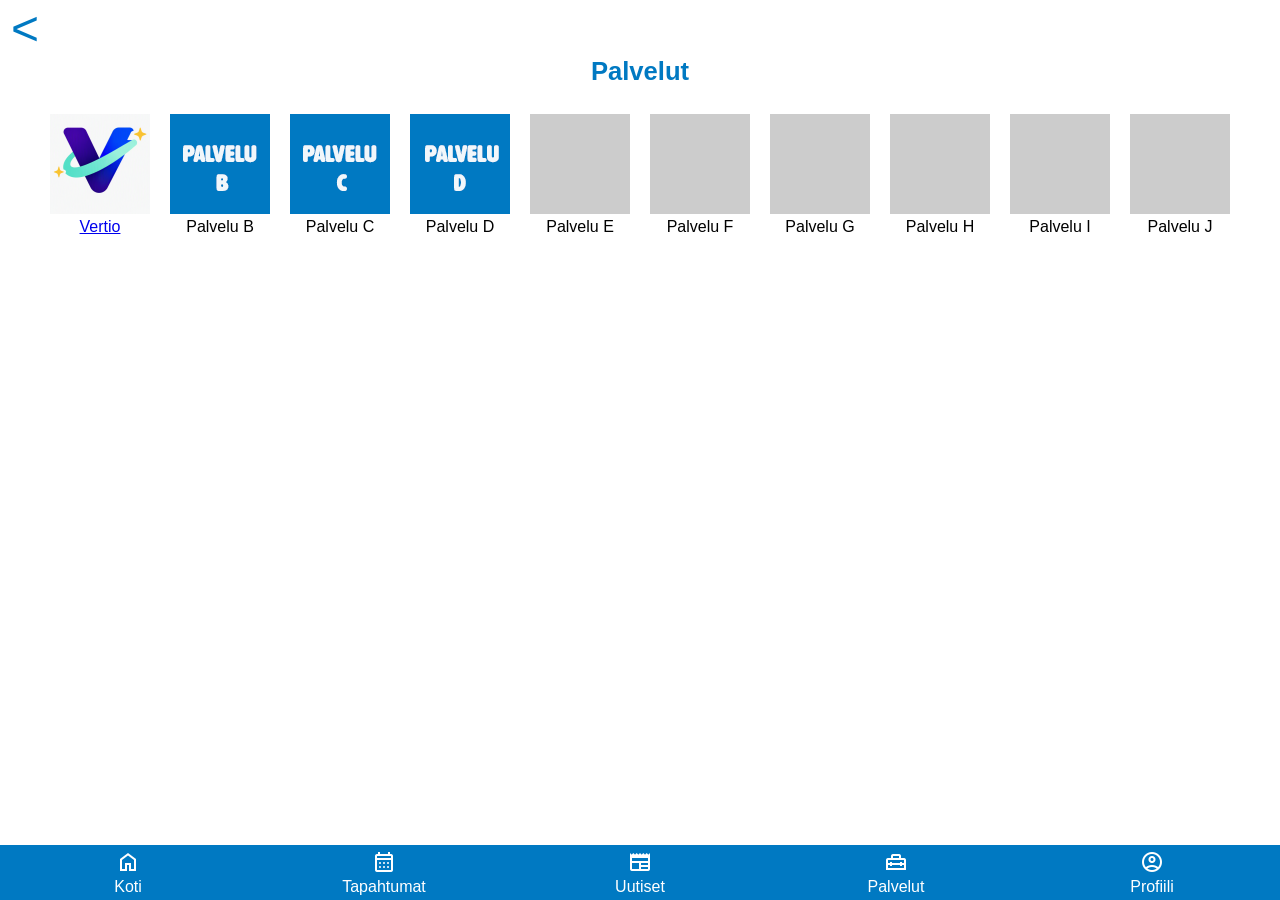
<file: palvelut.html>
<!DOCTYPE html>
<html lang="fi">
  <head>
    <title>CampusConnect | Palvelut</title>
    <meta name="color-scheme" content="only light">
    <meta charset="UTF-8">
    <meta name="viewport" content="width=device-width, initial-scale=1.0">
    <meta name="author" content="Elina">
    <meta name="theme-color" content="#0079C2">
    <link href="style.css" rel="stylesheet" type="text/css">
    <link rel="stylesheet" href="https://fonts.googleapis.com/css2?family=Material+Symbols+Outlined">
    <style> /* palvelukuvakkeet ja nimet  rivittyvät näytön leveyden mukaan */ 
      main {
        display: flex; flex-wrap: wrap; text-align: center; padding-bottom: 50px; justify-content: center
      }
      main div {
        margin:10px
      }
    </style>
  </head>
  
  <body>
    <header class="sub_header">
      <a href="index.html">&lt;</a>
      <h1>Palvelut</h1>
    </header>
    
    <main>
      <div>
        <a href="palvelut/vertio/etusivu.html"><img src="palvelut/kuvat_palvelut/vertio_logo.png" alt=""> <br> Vertio</a>
      </div>

      <div> 
        <img src="palvelut/kuvat_palvelut/palvelu_B.png" alt=""> <br>Palvelu B
      </div>

      <div> 
        <img src="palvelut/kuvat_palvelut/palvelu_C.png" alt=""> <br>Palvelu C
      </div>

      <div> 
        <img src="palvelut/kuvat_palvelut/palvelu_D.png" alt=""> <br>Palvelu D
      </div>
      <div> 
        <img src="palvelut/kuvat_palvelut/palvelu.png" alt=""> <br>Palvelu E
      </div>

      <div> 
        <img src="palvelut/kuvat_palvelut/palvelu.png" alt=""> <br>Palvelu F
      </div>
      <div> 
        <img src="palvelut/kuvat_palvelut//palvelu.png" alt=""> <br> Palvelu G
      </div>

      <div> 
        <img src="palvelut/kuvat_palvelut//palvelu.png" alt=""> <br>Palvelu H
      </div>

      <div> 
        <img src="palvelut/kuvat_palvelut/palvelu.png" alt=""> <br>  Palvelu I
      </div>
      <div> 
        <img src="palvelut/kuvat_palvelut/palvelu.png" alt=""> <br>Palvelu J
      </div>

    </main>

    <footer>
      <!-- linkit portaalin eri osiin -->
      <a href="index.html"><span class="material-symbols-outlined">home</span><br> Koti</a>    
      <a href=""><span class="material-symbols-outlined">calendar_month</span><br>Tapahtumat</a>   
      <a href="uutiset.html"> <span class="material-symbols-outlined">newspaper</span><br>Uutiset</a>   
      <a href="palvelut.html"><span class="material-symbols-outlined">home_repair_service</span> <br>Palvelut</a>    
      <a href=""><span class="material-symbols-outlined">account_circle</span><br>Profiili</a>  
    </footer>
    
  </body>
</html>
</file>
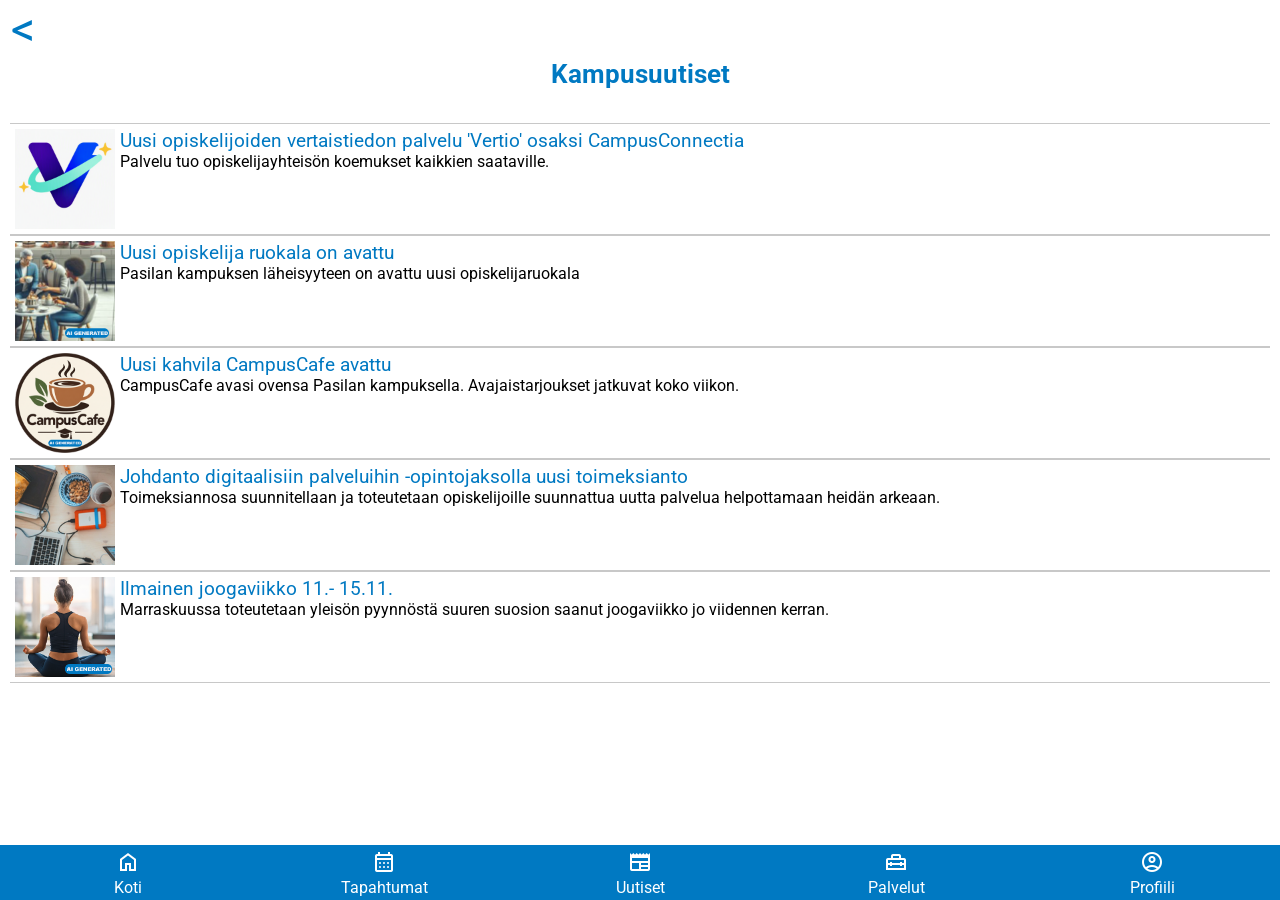
<file: uutiset.html>
<!DOCTYPE html>
<html lang="fi">

  <head>

    <title>CampusConnect | Uutiset</title>

    <meta name="color-scheme" content="only light">

    <meta charset="UTF-8">
    <meta name="viewport" content="width=device-width, initial-scale=1.0">
    <meta name="author" content="Elina">

    <meta name="theme-color" content="#0079C2">
    
    <link href="style.css" rel="stylesheet" type="text/css">

    <link rel="stylesheet" href="https://fonts.googleapis.com/css2?family=Material+Symbols+Outlined">

    <link rel="preconnect" href="https://fonts.googleapis.com">
    <link rel="preconnect" href="https://fonts.gstatic.com" crossorigin>
    <link href="https://fonts.googleapis.com/css2?family=Roboto:ital,wght@0,100..900;1,100..900&display=swap"
      rel="stylesheet">

    <style>  
    
      li {
        border-bottom: solid 1px rgb(200, 200, 200);
        border-top: solid 1px rgb(200,200,200);
        display: block; align-items: center; gap:10px; padding:5px
      }
      img {
        width: 100px; height: 100px;
      }
      p {
        margin-top:0px; padding-left: 5px;
      }
      p span {
        font-size: 1.2em; color:rgb(0,121,194)
      }
      ul {
        padding-left: 0px;
      }
      li a { 
        display: flex; text-decoration: none;color:black
      }
    </style>
  </head>

  <body>

    <header class="sub_header">
      <a href="index.html">&lt;</a>
      <h1>Kampusuutiset</h1>

    </header>

    <main id="news_page">
      <ul>
        <li><a href="uutiset/uutinen_vertio.html"><img src="uutiset/kuvat_uutiset/LOGO300.png" alt="Vertio-plavelun logo"><p><span>Uusi opiskelijoiden vertaistiedon palvelu 'Vertio' osaksi CampusConnectia</span>
        <br>Palvelu tuo opiskelijayhteisön koemukset kaikkien saataville.</p></a></li>
            
        <li><a><img src="uutiset/kuvat_uutiset/ruokala_AI.png" alt="AI:lla tuotettu kuva ruokalasta"><p><span>Uusi opiskelija ruokala on avattu</span>
        <br>Pasilan kampuksen läheisyyteen on avattu uusi opiskelijaruokala</p></a></li>

        <li><a href="uutiset/uutinen_campuscafe.html"><img src="uutiset/kuvat_uutiset/CampusCafe_AI.png" alt="AI:illa tuotettu logo"><p><span>Uusi kahvila CampusCafe avattu</span>
        <br>CampusCafe avasi ovensa Pasilan kampuksella. Avajaistarjoukset jatkuvat koko viikon.</p></a></li>

        <li><a><img src="uutiset/kuvat_uutiset/ODS.png" alt=""><p><span>Johdanto digitaalisiin palveluihin -opintojaksolla uusi toimeksianto</span>
        <br>Toimeksiannosa suunnitellaan ja toteutetaan opiskelijoille suunnattua uutta palvelua helpottamaan heidän arkeaan.</p></a></li>
              
        <li><a><img src="uutiset/kuvat_uutiset/jooga_AI.png" alt="AI:iila tuotettu kuva joogaavasta naisesta"><p><span>Ilmainen joogaviikko 11.- 15.11.</span>
        <br>Marraskuussa toteutetaan yleisön pyynnöstä suuren suosion saanut joogaviikko jo viidennen kerran.</p></a></li>
        </ul>
      </main>

    <footer>
      <!-- linkit portaalin eri osiin -->
      <a href="index.html">   <span class="material-symbols-outlined">home</span><br> Koti</a>    
      <a href=""><span class="material-symbols-outlined">calendar_month</span> <br>Tapahtumat</a>   
      <a href="uutiset.html"> <span class="material-symbols-outlined">newspaper</span><br>Uutiset</a>   
      <a href="palvelut.html"><span class="material-symbols-outlined">home_repair_service</span> <br>Palvelut</a>    
      <a href=""><span class="material-symbols-outlined">account_circle</span><br>  Profiili</a>
    </footer>

  </body>
</html>
</file>
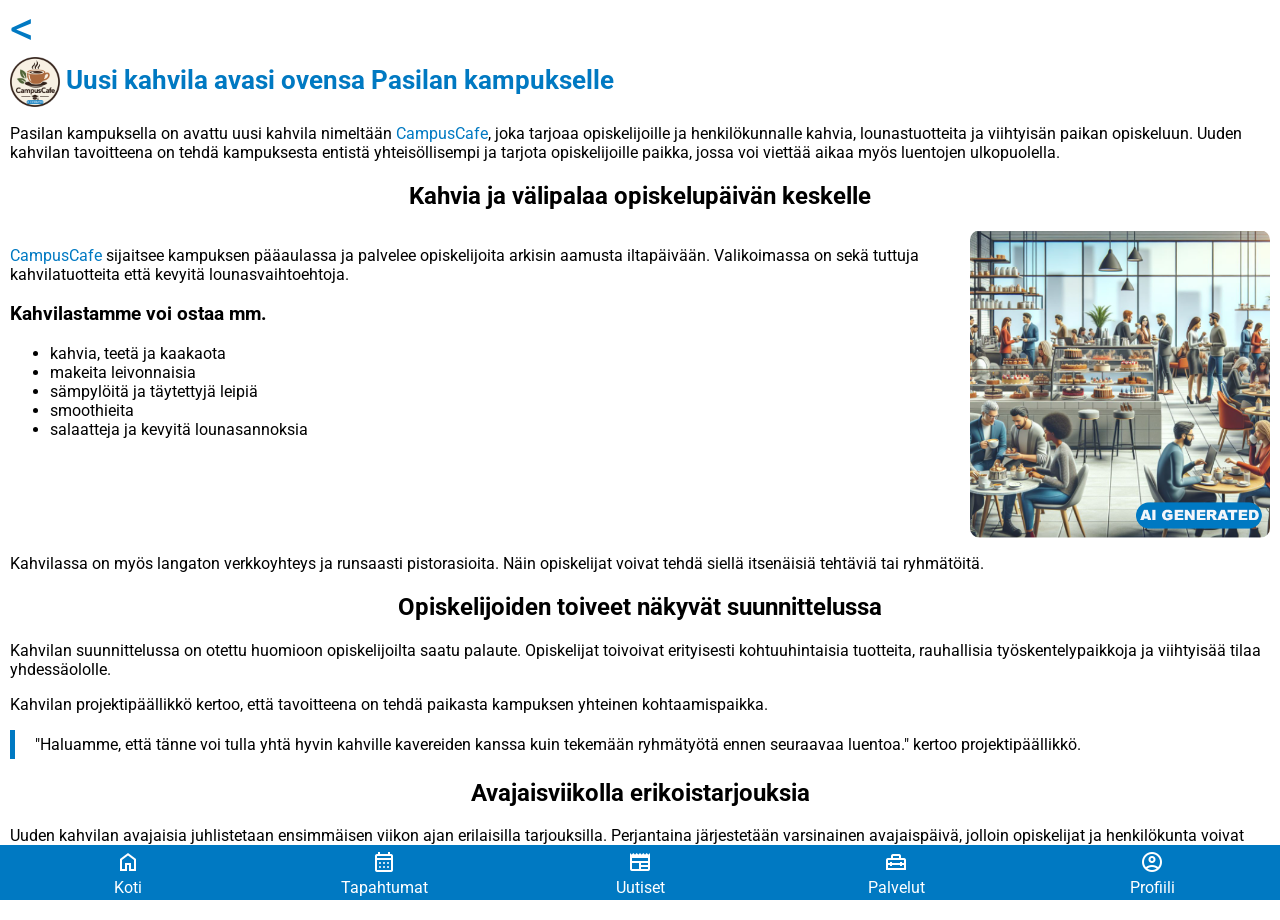
<file: uutiset/uutinen_campuscafe.html>
<!DOCTYPE html>
<html lang="fi">

<head>
  <title>Uusi kahvila avattu kampukselle</title>

  <meta charset="UTF-8">
  <meta name="viewport" content="width=device-width, initial-scale=1.0">

  <meta name="theme-color" content="#0079C2">

<link
  rel="stylesheet"
  href="https://fonts.googleapis.com/css2?family=Material+Symbols+Outlined"
>

   <link rel="preconnect" href="https://fonts.googleapis.com">
<link rel="preconnect" href="https://fonts.gstatic.com" crossorigin>
<link href="https://fonts.googleapis.com/css2?family=Roboto:ital,wght@0,100..900;1,100..900&display=swap" rel="stylesheet">


  <link href="style_uutiset.css" rel="stylesheet" type="text/css">
</head>


<body>
  <header>
    <!-- ylätunniste ja linkki uutisiin -->
       <a href="../uutiset.html">&lt;</a>
    
  </header>
  <main>
  <h1><img src="kuvat_uutiset/CampusCafe_AI.png" alt=""> Uusi kahvila avasi ovensa Pasilan kampukselle </h1>

  <p>Pasilan kampuksella on avattu uusi kahvila nimeltään <span class="coloraccent ">CampusCafe</span>, joka tarjoaa    opiskelijoille ja henkilökunnalle kahvia, lounastuotteita ja viihtyisän paikan opiskeluun. Uuden kahvilan tavoitteena on tehdä kampuksesta entistä     yhteisöllisempi ja tarjota opiskelijoille paikka, jossa voi viettää aikaa myös luentojen ulkopuolella.</p>

 
  
  <h2>Kahvia ja välipalaa opiskelupäivän keskelle</h2>

  <div class="flex-container">
    
   <div>
  <p><span class="coloraccent">CampusCafe</span> sijaitsee kampuksen pääaulassa ja palvelee opiskelijoita arkisin aamusta iltapäivään. Valikoimassa on sekä tuttuja kahvilatuotteita että kevyitä lounasvaihtoehtoja.</p>  

   <h3>Kahvilastamme voi ostaa mm. </h3>

  <ul>
    <li>kahvia, teetä ja kaakaota </li>
    <li>makeita leivonnaisia</li>
    <li>sämpylöitä ja täytettyjä leipiä </li>
    <li>smoothieita</li>
    <li>salaatteja ja kevyitä lounasannoksia
  </ul>
  </div>
  <img src="kuvat_uutiset/kahvila_AI.png" alt="CampusCafeen tunnelmaa" class="cafe ">
  </div>
  

  <p>Kahvilassa on myös langaton verkkoyhteys ja runsaasti pistorasioita. Näin opiskelijat voivat tehdä siellä itsenäisiä tehtäviä tai ryhmätöitä.</p>

<h2>Opiskelijoiden toiveet näkyvät suunnittelussa</h2>
<p>Kahvilan suunnittelussa on otettu huomioon opiskelijoilta saatu palaute. Opiskelijat toivoivat erityisesti kohtuuhintaisia tuotteita, rauhallisia työskentelypaikkoja ja viihtyisää tilaa yhdessäololle.</p>
 <p>Kahvilan projektipäällikkö kertoo, että tavoitteena on tehdä paikasta kampuksen yhteinen kohtaamispaikka.</p>
<p class="quote">"Haluamme, että tänne voi tulla yhtä hyvin kahville kavereiden kanssa kuin tekemään ryhmätyötä ennen seuraavaa
luentoa." kertoo projektipäällikkö.</p>
<h2>Avajaisviikolla erikoistarjouksia</h2>
<p>Uuden kahvilan avajaisia juhlistetaan ensimmäisen viikon ajan erilaisilla tarjouksilla. Perjantaina järjestetään varsinainen avajaispäivä, jolloin opiskelijat ja henkilökunta voivat tutustua kahvilaan ja antaa palautetta sen toiminnasta.</p>
</main>
<footer>
<!-- alatunniste ja CC:n linkit -->

 
   	 <a href="../index.html">   <span class="material-symbols-outlined">home</span><br> Koti</a>    
    <a href=""><span class="material-symbols-outlined">calendar_month</span> <br>
  Tapahtumat</a>   
  <a href="../uutiset.html"> <span class="material-symbols-outlined">newspaper</span><br>
  Uutiset</a>   
   <a href="../palvelut.html"><span class="material-symbols-outlined">home_repair_service</span> <br>    Palvelut</a>    
    <a href=""><span class="material-symbols-outlined">account_circle</span><br>  Profiili</a>
    
</footer>

</body>

</html>
</file>
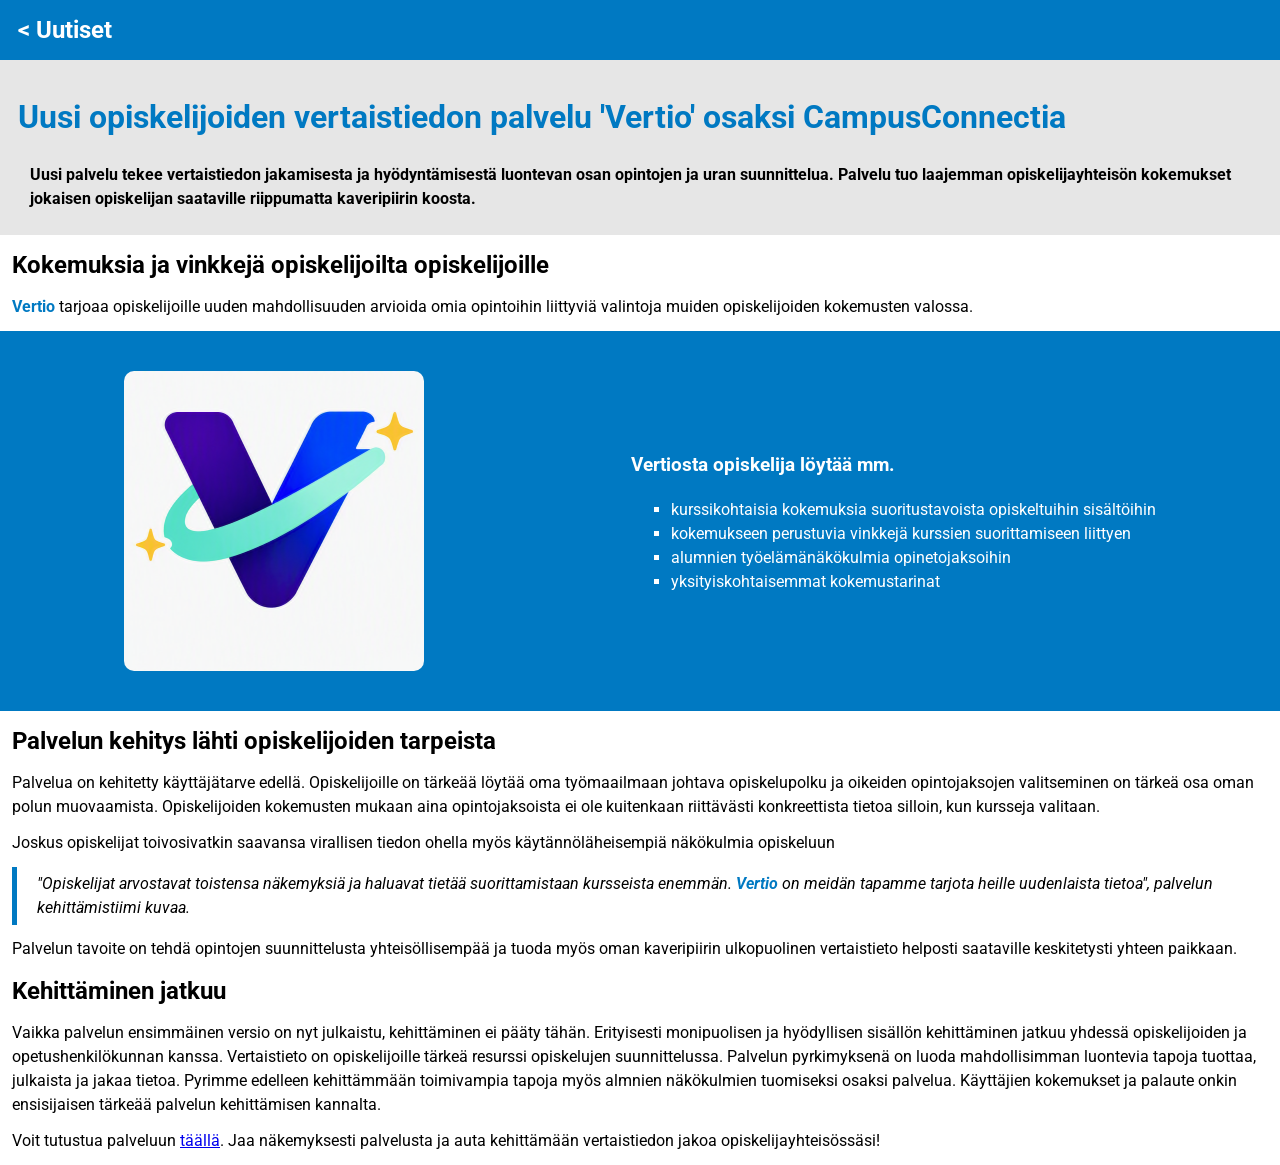
<file: uutiset/uutinen_vertio.html>
<!DOCTYPE html>
<html lang="fi">

  <head>
    <title>Vertio: Uusi opiskelijoiden vertaistiedon palvelu</title>
    <meta charset="UTF-8">
    <meta name="viewport" content="width=device-width, initial-scale=1.0">
    <link rel="stylesheet" href="https://cdnjs.cloudflare.com/ajax/libs/font-awesome/4.7.0/css/font-awesome.min.css">
    <link rel="preconnect" href="https://fonts.googleapis.com">
    <link rel="preconnect" href="https://fonts.gstatic.com" crossorigin>
    <link href="https://fonts.googleapis.com/css2?family=Roboto:ital,wght@0,100..900;1,100..900&display=swap" rel="stylesheet">
    <link href="style_uutinen.css" rel="stylesheet" type="text/css">
  </head>

  <body>
    <header>
      <!-- ylätunniste ja linkki uutisiin -->
      <a href="../uutiset.html">&lt; Uutiset</a> 
    </header>

    <main>
    <div class="otsikko">
      <h1>Uusi opiskelijoiden vertaistiedon palvelu 'Vertio' osaksi CampusConnectia</h1>

      <p class="ingressi">Uusi palvelu tekee vertaistiedon jakamisesta ja hyödyntämisestä luontevan osan opintojen ja uran suunnittelua.
        Palvelu tuo laajemman opiskelijayhteisön kokemukset jokaisen opiskelijan saataville riippumatta kaveripiirin koosta. </p>
    </div>
  
      <h2>Kokemuksia ja vinkkejä opiskelijoilta opiskelijoille</h2>
      <p><span class="coloraccent">Vertio</span> tarjoaa opiskelijoille uuden mahdollisuuden arvioida omia opintoihin liittyviä valintoja muiden opiskelijoiden kokemusten valossa.</p>

      <div id="kuvaLista" class="flex-container">
        <img src="kuvat_uutiset/LOGO300.png" alt="Vertio-palvelun logo" class="logo">

        <div class="lista">
          <h3>Vertiosta opiskelija löytää mm. </h3>
          <ul>
            <li>kurssikohtaisia kokemuksia suoritustavoista opiskeltuihin sisältöihin</li>
            <li>kokemukseen perustuvia vinkkejä kurssien suorittamiseen liittyen</li>
            <li>alumnien työelämänäkökulmia opinetojaksoihin</li>
            <li>yksityiskohtaisemmat kokemustarinat</li>
          </ul>
        </div>
        
      </div>

      <h2>Palvelun kehitys lähti opiskelijoiden tarpeista</h2>
      <p>Palvelua on kehitetty käyttäjätarve edellä. Opiskelijoille on tärkeää 
        löytää oma työmaailmaan johtava opiskelupolku ja oikeiden opintojaksojen valitseminen 
        on tärkeä osa oman polun muovaamista. Opiskelijoiden kokemusten mukaan aina opintojaksoista 
        ei ole kuitenkaan riittävästi konkreettista tietoa silloin, kun kursseja valitaan. </p>
      <p>Joskus opiskelijat toivosivatkin saavansa virallisen tiedon ohella myös käytännöläheisempiä näkökulmia opiskeluun</p>
      <p class="quote">"Opiskelijat arvostavat toistensa näkemyksiä ja haluavat tietää suorittamistaan kursseista enemmän. 
        <span class="coloraccent">Vertio</span> 
        on meidän tapamme tarjota heille uudenlaista tietoa",  palvelun kehittämistiimi kuvaa. </p>
      <p>Palvelun tavoite on tehdä opintojen suunnittelusta yhteisöllisempää ja tuoda myös oman 
        kaveripiirin ulkopuolinen vertaistieto helposti saataville keskitetysti yhteen paikkaan.</p>
      <h2>Kehittäminen jatkuu</h2>
      <p>Vaikka palvelun ensimmäinen versio on nyt julkaistu, kehittäminen ei pääty tähän. Erityisesti monipuolisen ja hyödyllisen 
        sisällön kehittäminen jatkuu yhdessä opiskelijoiden ja opetushenkilökunnan kanssa. Vertaistieto on opiskelijoille 
        tärkeä resurssi opiskelujen suunnittelussa. Palvelun pyrkimyksenä on luoda mahdollisimman luontevia tapoja tuottaa, 
        julkaista ja jakaa tietoa. Pyrimme edelleen kehittämmään toimivampia tapoja myös almnien näkökulmien tuomiseksi osaksi palvelua. 
        Käyttäjien kokemukset ja palaute onkin ensisijaisen tärkeää palvelun kehittämisen kannalta.</p>
      <p>Voit tutustua palveluun <a href="../palvelut/vertio/etusivu.html" target="_blank">täällä</a>. Jaa näkemyksesti palvelusta ja auta kehittämään vertaistiedon jakoa opiskelijayhteisössäsi!</p>
    </main>
  </body>

</html>
</file>
<file: style.css>
/* -------------------
     CSS-muuttujat
  ------------------- */
  
:root {

color-scheme: light; 

--color-primary:rgb(0,121,194);   /*HH Blue */
--color-secondary:rgb(202,213,16);  /* HH APPLE GREEN */
--color-accent:rgb(223,0,110);      /* HH PINK */
--color-background:rgb(255,255,255);/* valkoinen */
--color-surface:rgb(230,230,230);   /* harmaa*/
--color-text:rgb(0,0,0); /* musta */
--color-text-secondary:rgb(255,255,255); /*valkoinen*/

--color-background-secondary:var(--color-primary);
--color-accent-secondary:var(--color-accent);
--color-border	: var(--color-primary);

 --font-body: "Roboto", sans-serif;   
 --font-heading : "Roboto", sans-serif; 
 --border-radius: 8px;
}


  /* -------------------
     Yleiset tyylit
  ------------------- */
  body {
    margin: 0;
    font-family: var(--font-body);
    background-color: var(--color-background);
    color: var(--color-text);
    
  }
 
  header {
    background-color: var(--color-background-secondary);
    color: var(--color-text-secondary);
    padding:1px;
    text-align: center;
    font-family: var(--font-heading);
     }


header  a {font-size: 3em;
           color:var(--color-primary);
          text-decoration: none;
          margin-left:10px}

.hello {font-size: 1.2em;}
.welcome {background-image: url(kuvat/koulu.jpg);
background-repeat: no-repeat;
background-size: cover;
padding: 10px;
font-weight: bold;}

h1 {margin:1px 0px; font-size: 1.6rem;}

h3 {margin-bottom:0px}

h2 {font-size: 1.2rem;}

main {padding: 1em 10px 40px 10px}



footer {background-color: var(--color-background-secondary);
  height: 50px;
  width: 100%;
position:fixed;
bottom:0px;
text-align: center;
display: flex;
  padding:5px 0px 0px  0px; 
  color:var(--color-text-secondary);
& a {flex:1; text-decoration: none; color:var(--color-text-secondary)}
}

  /* -------------------
     Pikapalvelut
  ------------------- */
  #quick-services {
    display: flex;
    justify-content:center;
   gap: 10px;
    margin-bottom: 1rem;
  }

  .service-btn img {width: 100%;
    max-width: 200px;
    border-radius: 10px;
   
  }

  /* -------------------
     Kampusuutiset ja tapahtumat
  ------------------- */
 
  #dashboard {
    display: flex;
    flex-direction: column;
    gap: 1rem;
  }
 
  #news {
      & h2 {font-size:1em;background-color: var(--color-surface);
      padding:10px }         
      & a {color:var(--color-text);
           text-decoration: none;}
       & ul { background-color: var(--color-background);       
        padding:0px 0px 5px; margin-bottom: 5px; margin-left:2px;}
       & li::marker {color:var(--color-primary); font-size:1.5em}
           & .start {display:list-item} 
      & li {font-size: 0.9em;
            display: none;
            list-style-position: inside;
            padding-left: 5px;}
      & li span {font-weight: 700;}
        & a {color:var(--color-text);
           text-decoration: none;}
        }
        
#events {background-color: var(--color-surface);    
    padding-left: 10px;
    padding-right: 10px;
   & h2 {font-size:1em;}
   & h3 {font-size: 0.9em;}
   & li {font-size: 0.8em;}}

  .events-item {
    margin-bottom: 0.5rem;
    padding: 0.5rem;
    background-color: var(--color-background);
    display: flex;
    gap:10px;
    align-items: center;

    & img {width: 80px; height: 80px; border-radius:5px}
    & h3 {margin: 0 auto}
    & ul {margin: 0; list-style-type: none;
       padding-left:5px}
    & button {height: 2em;}
    & div {flex:1}}  

.events:last-child {  
  padding-bottom:50px    
  }

  .btn-event {
    background-color: var(--color-background-secondary);
    color:var(--color-text-secondary);
    border: none;
    padding: 0.3rem 0.6rem;
    border-radius: var(--border-radius);
    cursor: pointer;
    font-size: 0.8rem;
  }

/* -------------------
alisivujen headerit 
-----------------------*/
.sub_header { background-color: var(--color-background);
       text-align: left;
   & h1 {color:var(--color-primary); text-align: center;}
    & a {font-size: 3em;
           color:var(--color-primary);
          text-decoration: none;
          margin-left:10px}
    }

 
  /* -------------------
     Responsiivisuus 
  ------------------- */
  @media (min-width: 600px) {
    .dashboard {
      flex-direction: row;
      gap: 1rem;
    }
    .news {
      flex: 1;
    }

  #news li {display: list-item;}
    .events {
      flex: 1;
    }
  }
</file>
<file: uutiset/style_uutiset.css>
:root {
--color-primary:rgb(0,121,194);   /*HH Blue */
--color-background:rgb(255,255,255);/* valkoinen */
--color-surface:rgb(230,230,230);   /* harmaa*/
--color-text:rgb(0,0,0); /* musta */
--color-text-secondary:rgb(255,255,255); /*valkoinen*/}




body {margin:0;
       color:var(--color-text);
      background-color:var(--color-background);
      font-family: 'Roboto',sans-serif;}

header  a {font-size: 3em;
           color:var(--color-primary);
          text-decoration: none;
          margin-left:10px}

main {padding:0px 10px 40px 10px;}

h1 {color:var(--color-primary);
    margin-top:0px;font-size: 1.6rem;}

h1 img {width: 50px; vertical-align: middle;}

 h2 {text-align:center}

.coloraccent {color:var(--color-primary)}

.quote {border-left:var(--color-primary) solid 5px;
        padding-left: 20px;
        padding-top:5px;
        padding-bottom:5px}

.cafe {width: 80%; max-width:300px; display:block; margin:auto; border-radius:10px}

main {    
    container-type:inline-size ;   
    container-name:column;  
  }

@container column (min-width: 500px) {
      .flex-container { display:flex; 
                           }
  }


footer {background-color:var(--color-primary);
       color:var(--color-text-secondary);
       text-align:center;

       display:flex;
      height:50px;
      width: 100%;
            position:fixed;
            bottom:0px;

          padding:5px 0px 0px 0px; }
 footer a {flex:1; color:var(--color-text-secondary);
           text-decoration: none;}
</file>
<file: uutiset/style_uutinen.css>
:root {
--color-primary:rgb(0,121,194);   /*HH Blue */
--color-background:rgb(255,255,255);/* valkoinen */
--color-surface:rgb(230,230,230);   /* harmaa*/
--color-text:rgb(0,0,0); /* musta */
--color-text-secondary:rgb(255,255,255); /*valkoinen*/
  }

body {
    color:var(--color-text);
    background:var(--color-background);
    font-family: 'Roboto',sans-serif;
    margin: 0;
    line-height: 1.5;
  }
   
main {    
    container-type:inline-size ;   
    container-name:column;  
  }

@container column (min-width: 500px) {
      .flex-container { display:flex; 
                           }
  }

.flex-container {
  min-height: 340px;
  display: flex;
  justify-content: space-around;
  align-items: center;
  flex-wrap: wrap;

}

header  a {
    font-size: 24px;
    color:var(--color-text-secondary);
    background: var(--color-primary);
    display: block;
    font-weight: bolder;
    text-decoration: none;
    margin:0;
    padding: 12px 18px;
  }

h1 {
    color:var(--color-primary);
}

h1 img {
    width: 50px; 
    vertical-align: middle;
  }
h2 {
  margin: 12px;
}

p {
  margin: 12px;
}

ul {
  list-style: square;
}

.coloraccent {
  color:var(--color-primary);
  font-weight: bolder;
}

.quote {
    border-left:var(--color-primary) solid 5px;
    padding: 5px 0 5px 20px;
    font-style: italic;
  }
    

.logo {
    display:block; 
    width: auto;
    height: auto;
    border-radius:10px;
  }

main { 
    margin: 0;
  }

.ingressi {
  font-weight: bolder;
}

.flex-container {
  min-height: 340px;
  display: flex;
  justify-content: space-around;
  align-items: center;
  flex-wrap: wrap;
}

#kuvaLista {
  background: var(--color-primary);
  padding: 20px;
  color: var(--color-text-secondary);
}

.lista {
  display: block;
  padding: 0;
}

.otsikko {
  display: block;
  background: var(--color-surface);
  color: var(--color-text);
  padding: 12px 18px;
}
</file>
